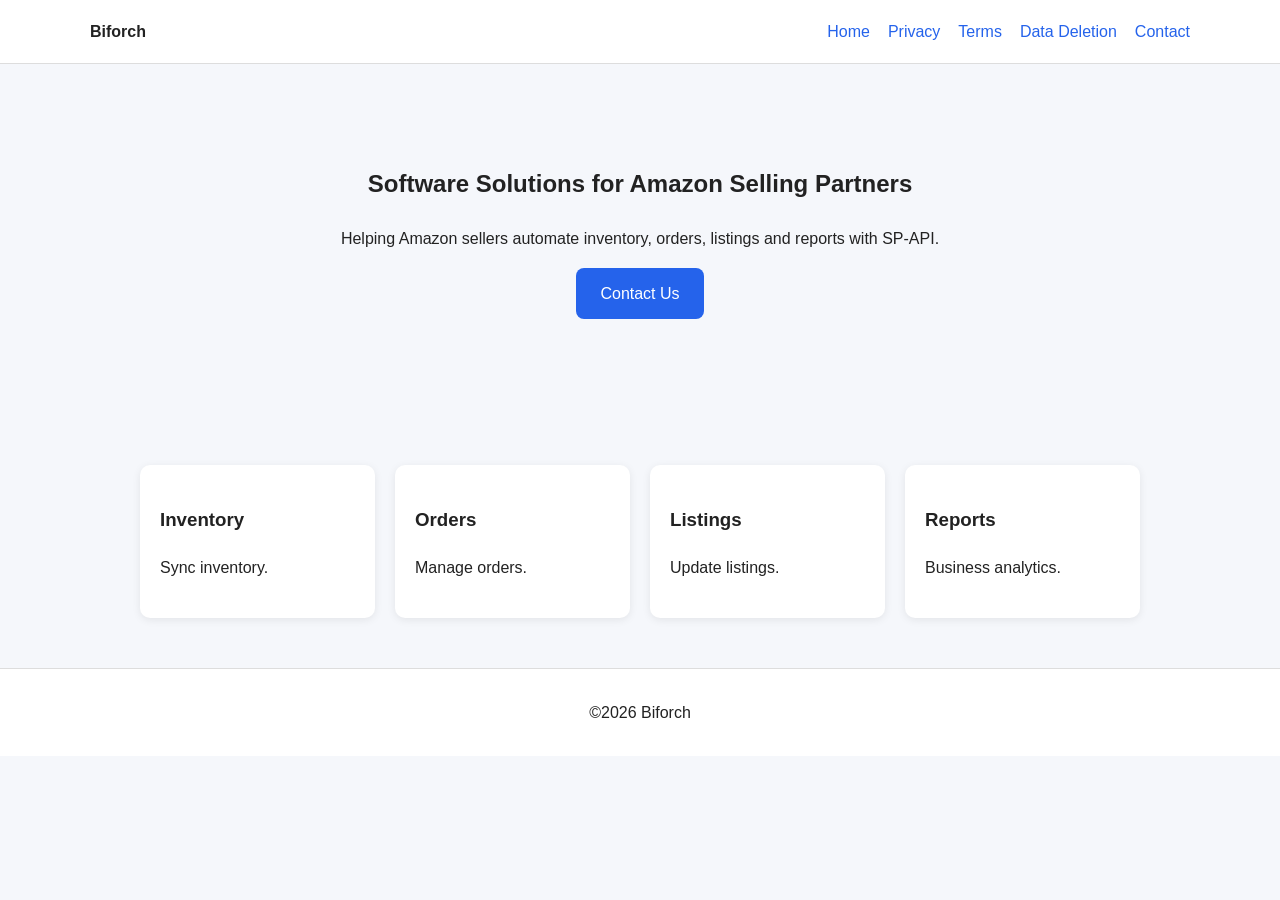
<file: index.html>
<!DOCTYPE html><html><head><meta charset='utf-8'><meta name='viewport' content='width=device-width,initial-scale=1'><title>Biforch</title><link rel='stylesheet' href='style.css'></head><body><header><nav><b>Biforch</b><div><a href='index.html'>Home</a><a href='privacy.html'>Privacy</a><a href='terms.html'>Terms</a><a href='deletion.html'>Data Deletion</a><a href='contact.html'>Contact</a></div></nav></header><section class='hero'><h1>Software Solutions for Amazon Selling Partners</h1><p>Helping Amazon sellers automate inventory, orders, listings and reports with SP‑API.</p><p><a class='btn' href='contact.html'>Contact Us</a></p></section><div class='container'><div class='cards'><div class='card'><h3>Inventory</h3><p>Sync inventory.</p></div><div class='card'><h3>Orders</h3><p>Manage orders.</p></div><div class='card'><h3>Listings</h3><p>Update listings.</p></div><div class='card'><h3>Reports</h3><p>Business analytics.</p></div></div></div><footer>©2026 Biforch</footer></body></html>
</file>
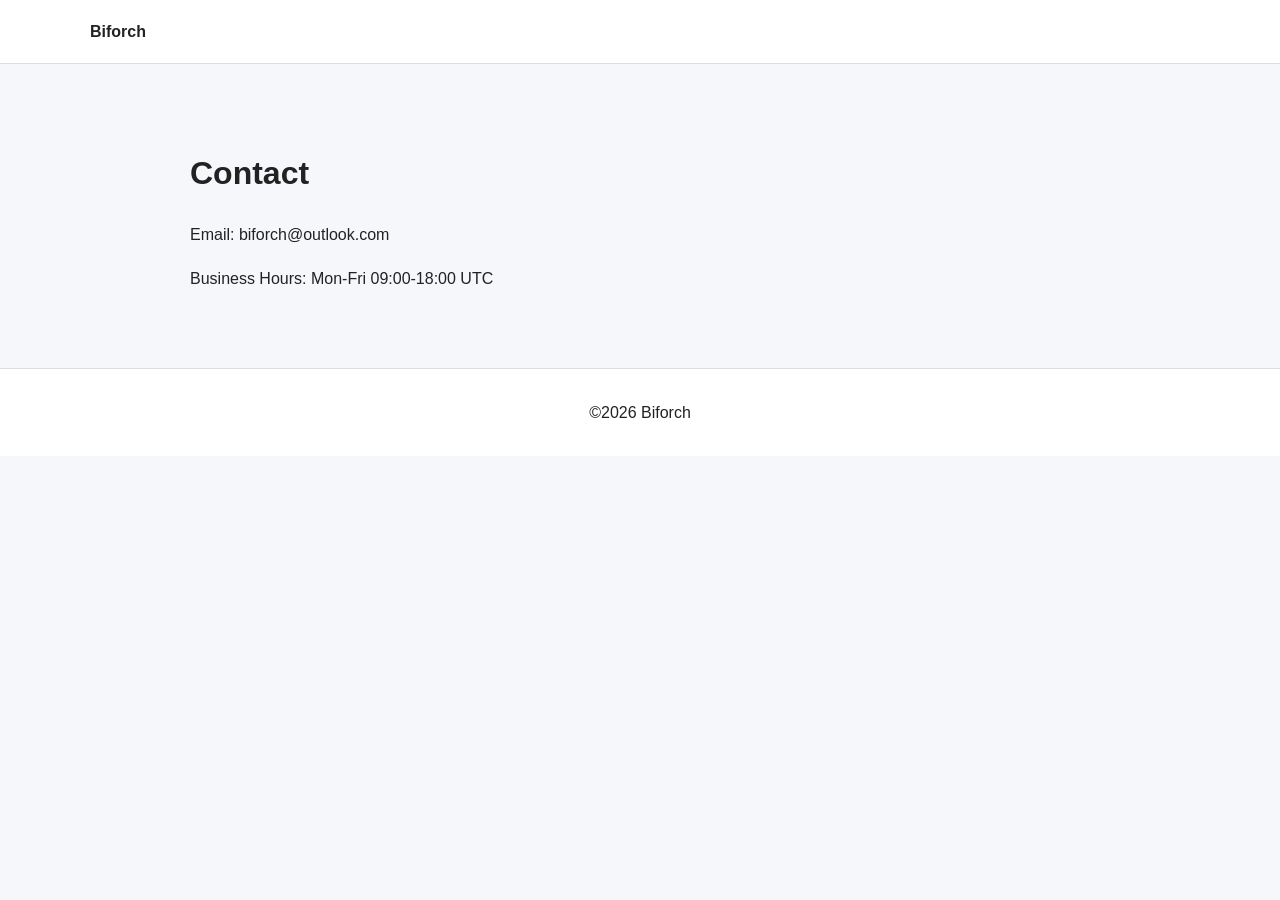
<file: contact.html>
<!DOCTYPE html><html><head><meta charset='utf-8'><link rel='stylesheet' href='style.css'><title>contact.html</title></head><body><header><nav><b>Biforch</b></nav></header><div class='page'><h1>Contact</h1><p>Email: biforch@outlook.com</p><p>Business Hours: Mon-Fri 09:00-18:00 UTC</p></div><footer>©2026 Biforch</footer></body></html>
</file>
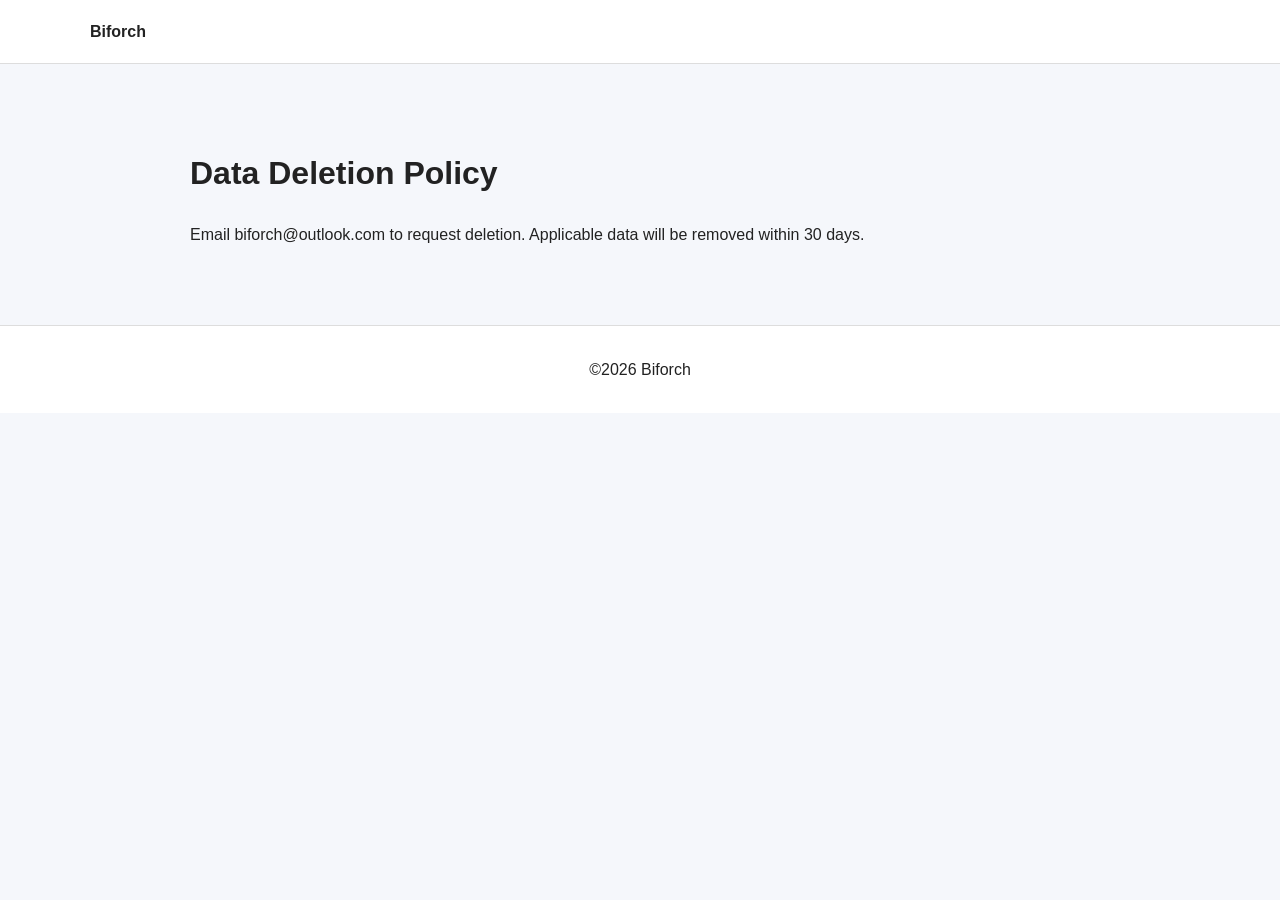
<file: deletion.html>
<!DOCTYPE html><html><head><meta charset='utf-8'><link rel='stylesheet' href='style.css'><title>deletion.html</title></head><body><header><nav><b>Biforch</b></nav></header><div class='page'><h1>Data Deletion Policy</h1><p>Email biforch@outlook.com to request deletion. Applicable data will be removed within 30 days.</p></div><footer>©2026 Biforch</footer></body></html>
</file>
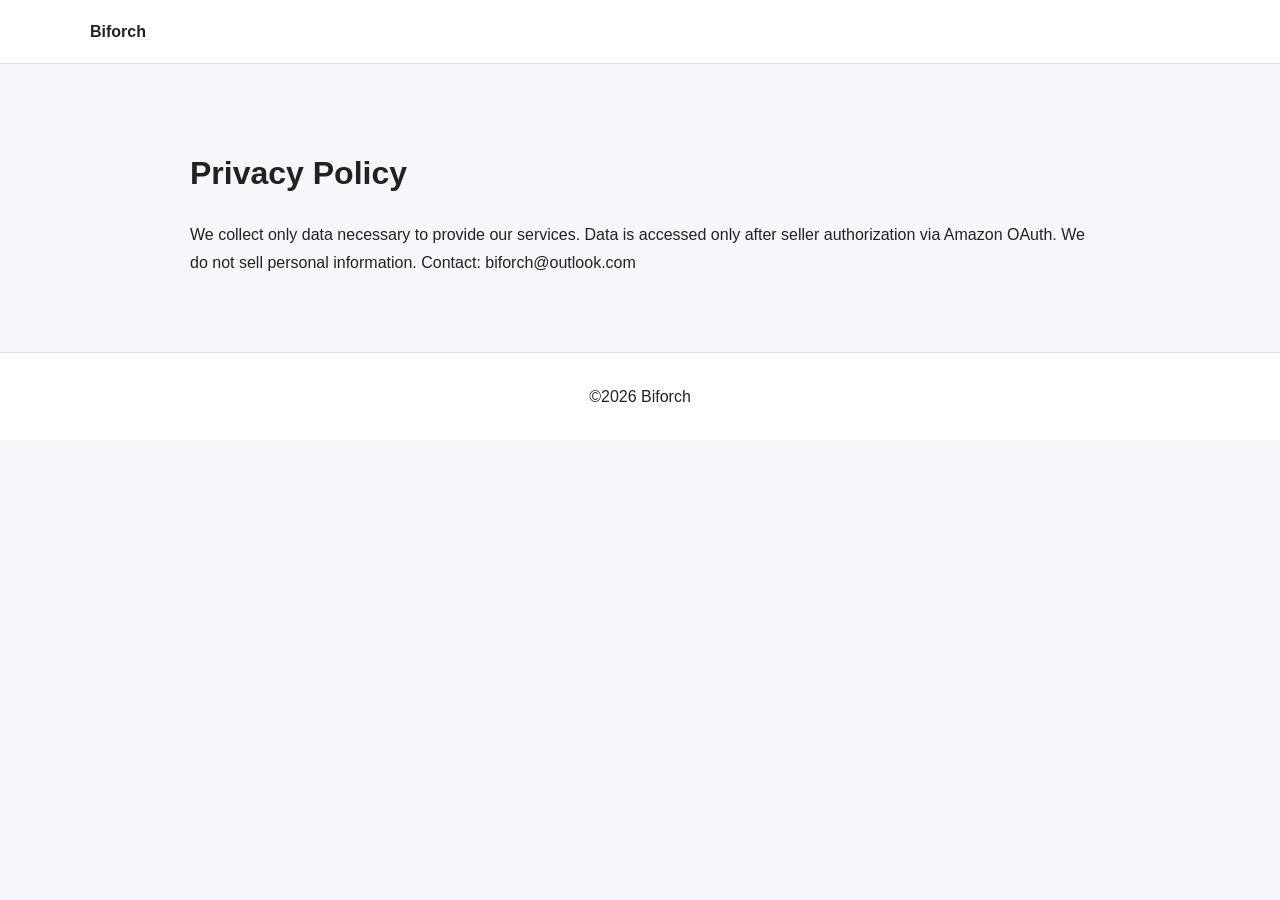
<file: privacy.html>
<!DOCTYPE html><html><head><meta charset='utf-8'><link rel='stylesheet' href='style.css'><title>privacy.html</title></head><body><header><nav><b>Biforch</b></nav></header><div class='page'><h1>Privacy Policy</h1><p>We collect only data necessary to provide our services. Data is accessed only after seller authorization via Amazon OAuth. We do not sell personal information. Contact: biforch@outlook.com</p></div><footer>©2026 Biforch</footer></body></html>
</file>
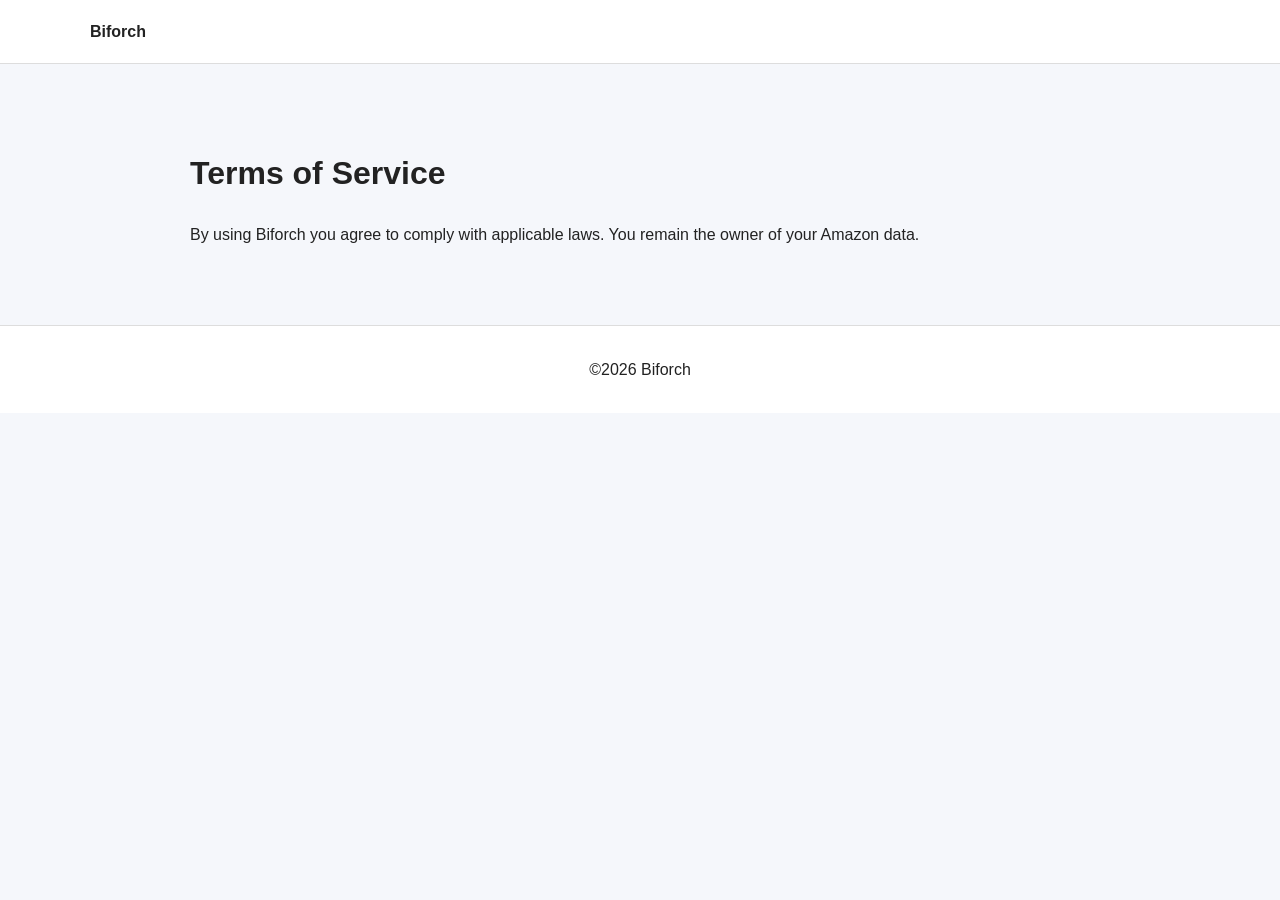
<file: terms.html>
<!DOCTYPE html><html><head><meta charset='utf-8'><link rel='stylesheet' href='style.css'><title>terms.html</title></head><body><header><nav><b>Biforch</b></nav></header><div class='page'><h1>Terms of Service</h1><p>By using Biforch you agree to comply with applicable laws. You remain the owner of your Amazon data.</p></div><footer>©2026 Biforch</footer></body></html>
</file>
<file: style.css>
body{font-family:Arial,sans-serif;margin:0;background:#f5f7fb;color:#222;line-height:1.7}
header{background:#fff;border-bottom:1px solid #ddd}nav{max-width:1100px;margin:auto;padding:18px;display:flex;justify-content:space-between}
nav a{margin-left:18px;color:#2563eb;text-decoration:none}.hero{max-width:1100px;margin:auto;padding:80px 20px;text-align:center}
.btn{display:inline-block;background:#2563eb;color:#fff;padding:12px 24px;border-radius:8px;text-decoration:none}
.container{max-width:1000px;margin:auto;padding:50px 20px}.cards{display:grid;grid-template-columns:repeat(auto-fit,minmax(220px,1fr));gap:20px}
.card{background:#fff;padding:20px;border-radius:10px;box-shadow:0 2px 8px rgba(0,0,0,.08)}
footer{text-align:center;padding:30px;background:#fff;border-top:1px solid #ddd}.page{max-width:900px;margin:auto;padding:60px 20px}
</file>
